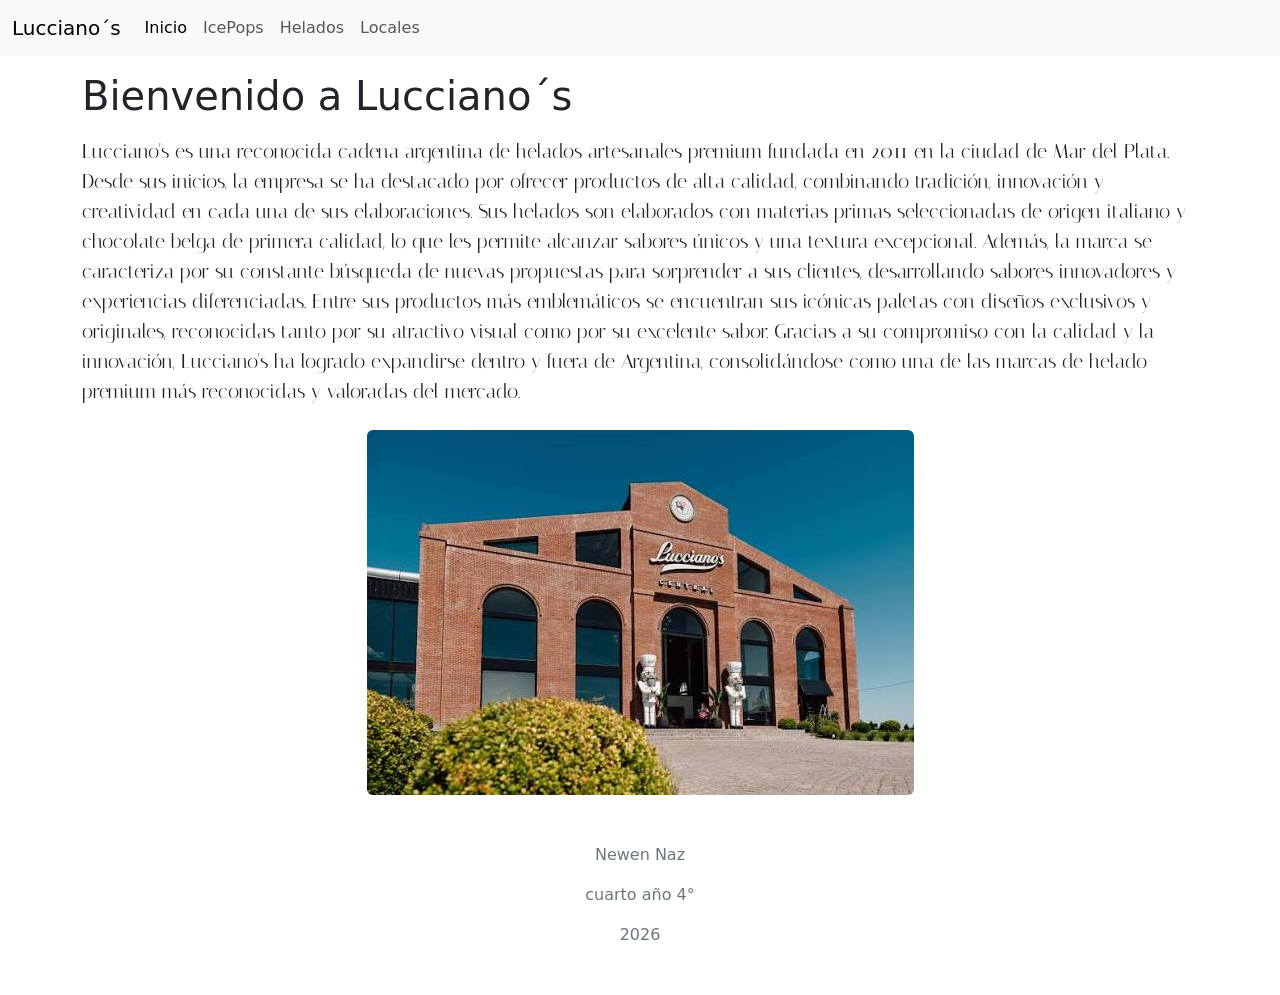
<file: index.html>
<!DOCTYPE html>
<html lang="en">

<head>
    <meta charset="UTF-8">
    <meta name="viewport" content="width=device-width, initial-scale=1.0">
    <title>Document</title>

    <link href="https://cdn.jsdelivr.net/npm/bootstrap@5.3.8/dist/css/bootstrap.min.css" rel="stylesheet"
        integrity="sha384-sRIl4kxILFvY47J16cr9ZwB07vP4J8+LH7qKQnuqkuIAvNWLzeN8tE5YBujZqJLB" crossorigin="anonymous">

    <link rel="preconnect" href="https://fonts.googleapis.com">
    <link rel="preconnect" href="https://fonts.gstatic.com" crossorigin>
    <link href="https://fonts.googleapis.com/css2?family=Poppins:wght@300;400;600;700&display=swap" rel="stylesheet">

    <link href="https://fonts.googleapis.com/css2?family=Italiana&display=swap" rel="stylesheet">

    <style>
        .descripcion-inicio p {
            font-family: 'Italiana', serif;
            font-size: 1.25rem;
        }
    </style>
</head>

<body>
    <nav class="navbar navbar-expand-lg bg-body-tertiary">
        <div class="container-fluid">
            <a class="navbar-brand" href="#">Lucciano´s</a>
            <button class="navbar-toggler" type="button" data-bs-toggle="collapse"
                data-bs-target="#navbarSupportedContent" aria-controls="navbarSupportedContent" aria-expanded="false"
                aria-label="Toggle navigation">
                <span class="navbar-toggler-icon"></span>
            </button>
            <div class="collapse navbar-collapse" id="navbarSupportedContent">
                <ul class="navbar-nav me-auto mb-2 mb-lg-0">
                    <li class="nav-item">
                        <a class="nav-link active" aria-current="page" href="index.html">Inicio</a>
                    </li>
                    <li class="nav-item">
                        <a class="nav-link" href="icepop.html">IcePops</a>
                    </li>
                    <li class="nav-item">
                        <a class="nav-link" href="helados.html">Helados</a>
                    </li>
                    <li class="nav-item">
                        <a class="nav-link" href="locales.html">Locales</a>
                    </li>
                </ul>
            </div>
        </div>
    </nav>

    <div class="container my-3 descripcion-inicio">
        <h1>Bienvenido a Lucciano´s</h1>
    </div>

    <div class="container my-3 descripcion-inicio">
        <p>Lucciano's es una reconocida cadena argentina de helados artesanales premium fundada en 2011 en la ciudad de
            Mar
            del Plata. Desde sus inicios, la empresa se ha destacado por ofrecer productos de alta calidad, combinando
            tradición, innovación y creatividad en cada una de sus elaboraciones. Sus helados son elaborados con
            materias
            primas seleccionadas de origen italiano y chocolate belga de primera calidad, lo que les permite alcanzar
            sabores únicos y una textura excepcional. Además, la marca se caracteriza por su constante búsqueda de
            nuevas
            propuestas para sorprender a sus clientes, desarrollando sabores innovadores y experiencias diferenciadas.
            Entre
            sus productos más emblemáticos se encuentran sus icónicas paletas con diseños exclusivos y originales,
            reconocidas tanto por su atractivo visual como por su excelente sabor. Gracias a su compromiso con la
            calidad y
            la innovación, Lucciano's ha logrado expandirse dentro y fuera de Argentina, consolidándose como una de las
            marcas de helado premium más reconocidas y valoradas del mercado.</p>
    </div>

    <div class="text-center my-4">
        <img src="Imagenes/Lucciano`s.jfif" class="img-fluid rounded" alt="Imagen de heladeria">
    </div>

    <footer class="container text-center text-secondary my-5">
        <p>Newen Naz</p>
        <p>cuarto año 4°</p>
        <p>2026</p>
    </footer>

    <script src="https://cdn.jsdelivr.net/npm/bootstrap@5.3.8/dist/js/bootstrap.bundle.min.js"
        integrity="sha384-FKyoEForCGlyvwx9Hj09JcYn3nv7wiPVlz7YYwJrWVcXK/BmnVDxM+D2scQbITxI"
        crossorigin="anonymous"></script>
</body>

</html>
</file>
